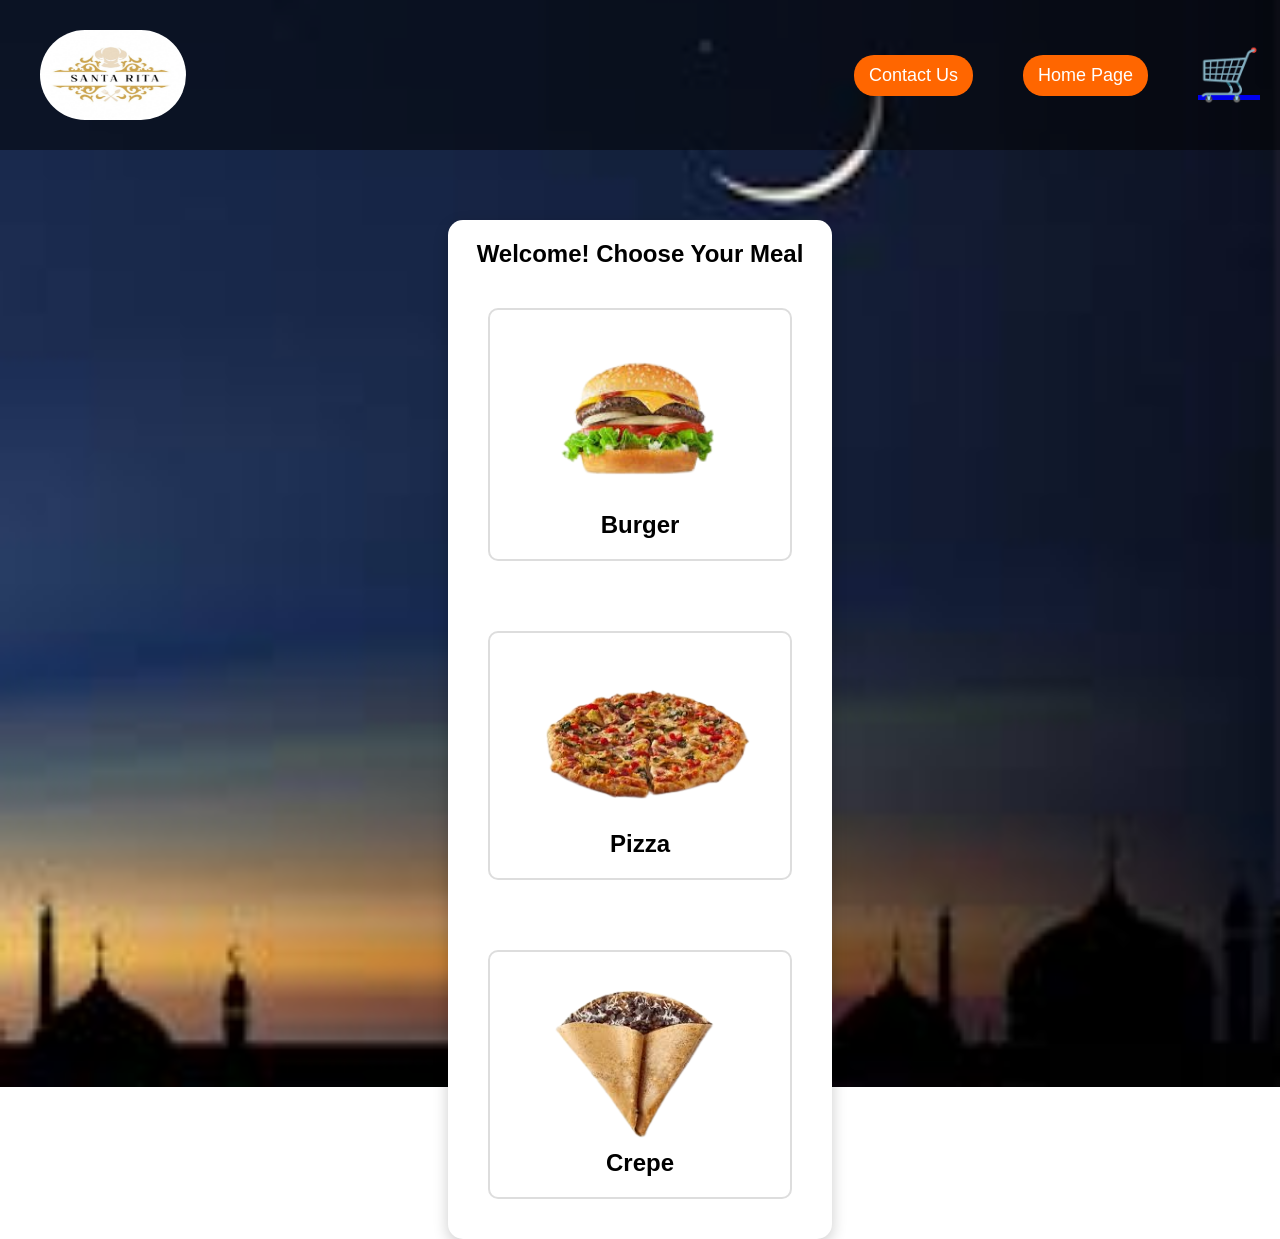
<file: index.html>
<!DOCTYPE html>
<html lang="en">
<head>
    <meta charset="UTF-8">
    <meta name="viewport" content="width=device-width, initial-scale=1.0">
    <title>Restaurant Menu</title>
    <link rel="stylesheet" href="restaurant.css">
</head>
<body>
    <header class="navbar">
        <img src="logo2.jpg" alt="Restaurant Logo" class="logo">
        <div class="nav-links">
            <a href="contact.html" class="contact-link">Contact Us</a>
            <a href="contact.html" class="contact-link">Home Page</a>
            <a href="cart.html" class="cart-link">🛒</a>
        </div>
    </header>
    
    
    


    <div class="container">
        <h1>Welcome! Choose Your Meal</h1>

        <div class="categories">
            <div class="category" onclick="goToMenu('burger')">
                <img src="download__7_-removebg-preview.png" alt="Burger">
                <h2>Burger</h2>
            </div>
            <div class="category" onclick="goToMenu('pizza')">
                <img src="download__8_-removebg-preview.png" alt="Pizza">
                <h2>Pizza</h2>
            </div>
            <div class="category" onclick="goToMenu('crepe')">
                <img src="images__1_-removebg-preview.png" alt="Crepe">
                <h2>Crepe</h2>
            </div>
        </div>
    </div>

    <script>
        function goToMenu(category) {
            window.location.href = category + ".html";
        }
    </script>

<script src="restaurant.js"></script>


</body>
</html>
</file>
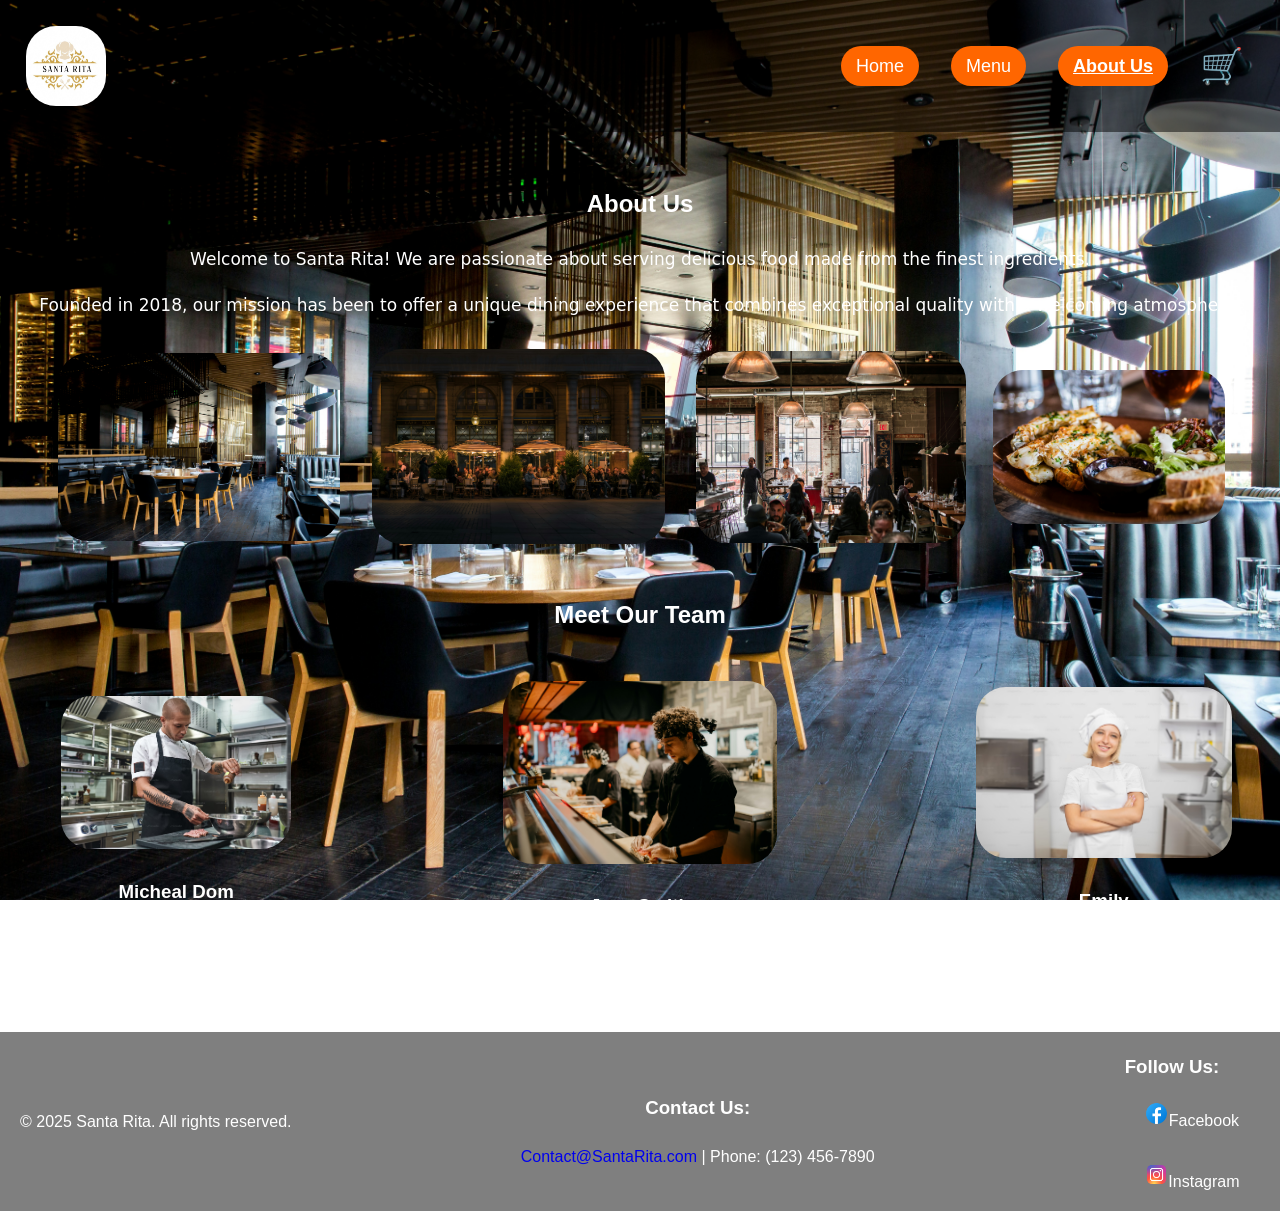
<file: AboutUS.html>
<!DOCTYPE html>
<html lang="en">
<head>
    <meta charset="UTF-8">
    <meta name="viewport" content="width=device-width, initial-scale=1.0">
    <title>About Us - Santa Rita</title>
    <link rel="stylesheet" href="AboutUS.css">
</head>
<body>
    <header>
        <img src="logo2.jpg" alt="" class="logo">
            <nav>
                <ul class="nav-a">
                    <li><a href="index.html" class="a-link">Home</a></li>
                    <li><a href="index.html" class="a-link">Menu</a> </li>
                    <li><a href="AboutUS.html" class="active">About Us</a></li>
                    <li><a href="cart.html" class="cart-link">🛒</a></li>      
                </ul>
            </nav>
    </header>
    <main>
        <section class="about-us">
            <h1>About Us</h1>
            <p>Welcome to Santa Rita! We are passionate about serving delicious food made from the finest ingredients.</p>
            <p>Founded in 2018, our mission has been to offer a unique dining experience that combines exceptional quality with a welcoming atmosphere.</p>
            <div id="images">
                <div>
                    <img src="Resturant image.jpg" alt="Our Restaurant" width="90%">
                </div>
                <div>
                    <img src="resturant 5.jpg" alt="" width="90%">
                </div>
                <div>
                    <img src="resturant image 3.jpg" alt="" width="90%">
                </div>
                <div>
                    <img src="resturant 4.jpg" alt="" width="90%">
                </div>
            </div>
            </section>
            <section class="team">
                <h2>Meet Our Team</h2>
                <div id="chef-images">
                    <div class="team-member">
                        <img src="chef 3.avif" alt="Head Chef" width="90%"> 
                        <h3>Micheal Dom</h3>
                        <p>Head Chef</p>
                    </div>
                    <div class="team-member">
                        <img src="resturant chef 2.jpg" alt="Manager" width="45%">
                        <h3>Jane Smith</h3>
                        <p>Restaurant Manager</p>
                    </div>
                    <div class="team-member">
                        <img src="chef 4.avif" alt="ass Manager" width="100%"> 
                        <h3>Emily</h3>
                        <p>Assistant Manager</p>
                    </div>
                </div>
            </section>
    </main>
    <footer>
        <div class="aboutt">
            <p>&copy; 2025 Santa Rita. All rights reserved.</p>
        </div>
        <div class="contact">
            <h3>Contact Us:</h3> 
            <a href="mailto:contact@restaurant.com">Contact@SantaRita.com</a> | Phone: (123) 456-7890
        </div>
        <div class="social-media">
            <h3>Follow Us:</h3>
            <ul>
               <li><img src="Facebook logo.png" alt="" ><a href="https://www.Facebook.com" target="_blank">Facebook</a></li><br>
               <li><img src="instagram logo.png" alt=""><a href="https://www.instagram.com" target="_blank">Instagram</a></li>
            </ul>
        </div>   
    </footer>
    <script src="AboutUS.js"></script>
</body>
</html>
</file>
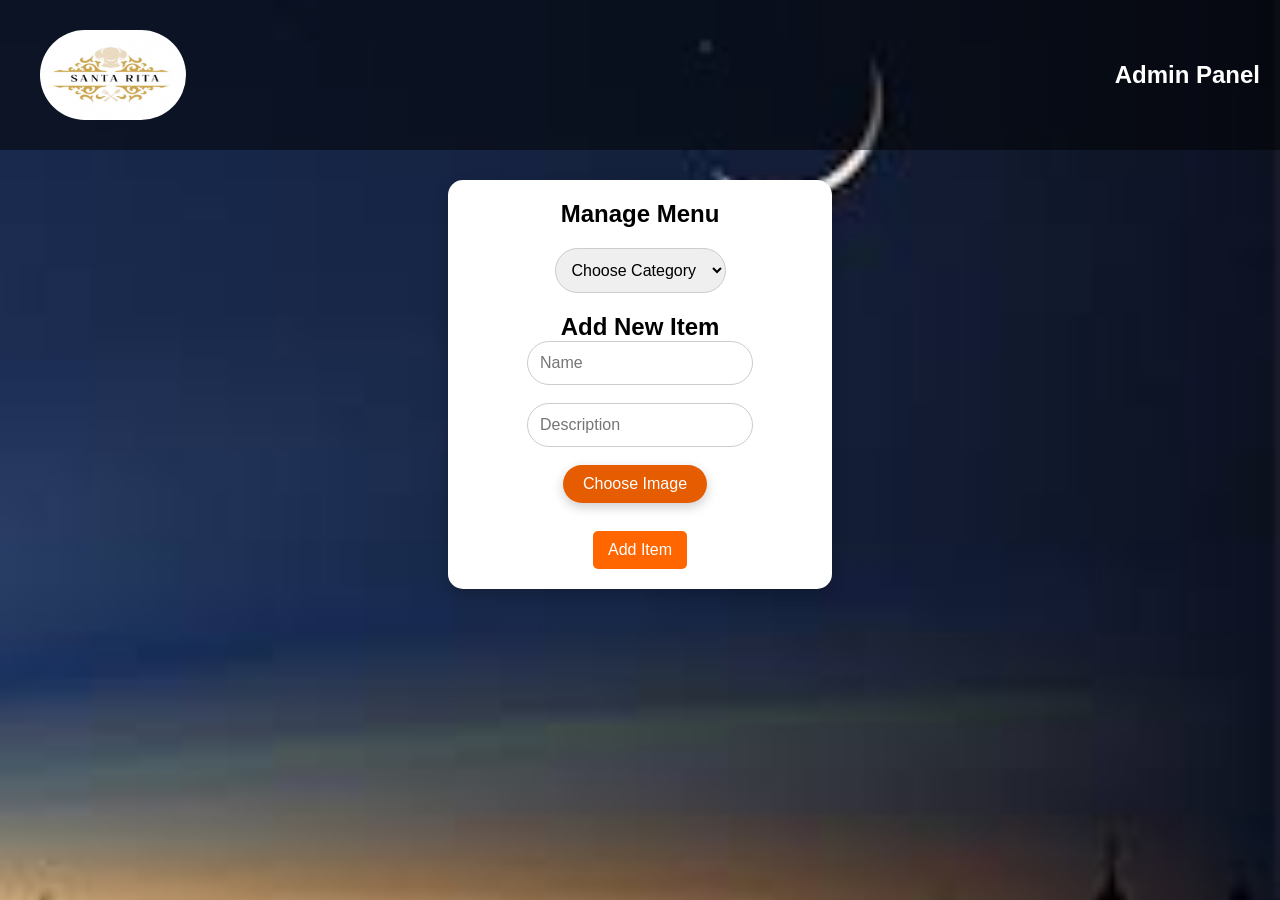
<file: admin.html>
<!DOCTYPE html>
<html lang="en">
<head>
  <meta charset="UTF-8" />
  <meta name="viewport" content="width=device-width, initial-scale=1.0"/>
  <title>Admin Panel</title>
  <link rel="stylesheet" href="restaurant.css" />

  <style>
    input[type="file"]::file-selector-button {
      content: "Choose Image";
    }
  </style>

</head>
<body>
  <header class="navbar">
    <img src="logo2.jpg" alt="Logo" class="logo">
    <h2 style="color: white;">Admin Panel</h2>
  </header>

  <div class="container" style="margin-top: 160px;">
    <h1>Manage Menu</h1>

    <select id="categorySelect" class="search-bar" onchange="loadCategoryItems()">
      <option value="">Choose Category</option>
      <option value="burger">Burger</option>
      <option value="pizza">Pizza</option>
      <option value="crepe">Crepe</option>
    </select>

    <div id="itemsContainer" class="burger-menu"></div>

    <h2>Add New Item</h2>
    <input type="text" id="newName" placeholder="Name" class="search-bar"><br><br>
    <input type="text" id="newDesc" placeholder="Description" class="search-bar"><br><br>
    <input type="file" id="newImg" accept="image/*" style="display: none;">
<label for="newImg" class="custom-file-btn">Choose Image</label>
<span id="file-name" style="margin-left: 10px;"></span>
<br><br>
    <button onclick="addNewItem()" class="order-btn">Add Item</button>
  </div>

  <script>
    function loadCategoryItems() {
        const category = document.getElementById("categorySelect").value;
        const container = document.getElementById("itemsContainer");
        container.innerHTML = "";

        const items = JSON.parse(localStorage.getItem("foodItems")) || [];
        const filtered = items.filter(item => item.category === category);

        filtered.forEach((item, index) => {
            const itemDiv = document.createElement("div");
            itemDiv.className = "burger-item";
            itemDiv.innerHTML = `
                <img src="${item.image}" class="burger-img">
                <div class="burger-info">
                    <h3>${item.name}</h3>
                    <p>${item.description}</p>
                    <button class="order-btn" onclick="removeItem('${category}', '${item.name}')">Remove</button>
                </div>
            `;
            container.appendChild(itemDiv);
        });
    }

    function addNewItem() {
        const category = document.getElementById("categorySelect").value;
        const name = document.getElementById("newName").value;
        const description = document.getElementById("newDesc").value;
        const imageInput = document.getElementById("newImg");

        if (!name || !description || !imageInput.files[0] || !category) {
            alert("Please fill all fields and select a category.");
            return;
        }

        const reader = new FileReader();
        reader.onload = function(event) {
            const image = event.target.result;

            let items = JSON.parse(localStorage.getItem("foodItems")) || [];
            items.push({ name, description, image, category });
            localStorage.setItem("foodItems", JSON.stringify(items));

            alert("Item added successfully!");
            loadCategoryItems();

            document.getElementById("newName").value = "";
            document.getElementById("newDesc").value = "";
            document.getElementById("newImg").value = "";
        };
        reader.readAsDataURL(imageInput.files[0]);
    }

    function removeItem(category, name) {
        let items = JSON.parse(localStorage.getItem("foodItems")) || [];
        items = items.filter(item => !(item.category === category && item.name === name));
        localStorage.setItem("foodItems", JSON.stringify(items));
        loadCategoryItems();
    }

    document.getElementById("newImg").addEventListener("change", function () {
  const fileName = this.files[0]?.name || "No file chosen";
  document.getElementById("file-name").textContent = fileName;
});

  </script>
</body>
</html>
</file>
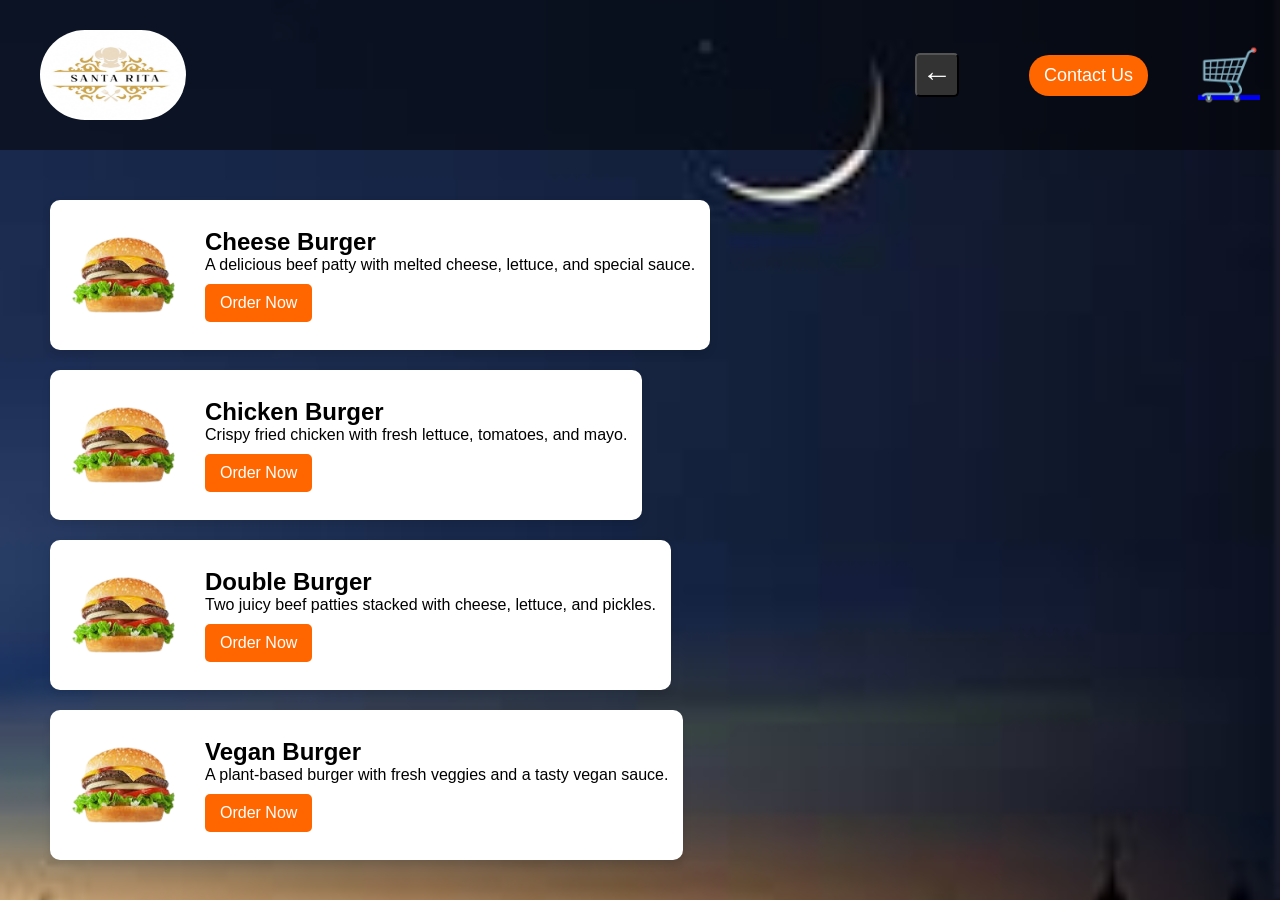
<file: burger.html>
<!DOCTYPE html>
<html lang="en">
<head>
  <meta charset="UTF-8" />
  <meta name="viewport" content="width=device-width, initial-scale=1.0"/>
  <title>Burger Menu</title>
  <link rel="stylesheet" href="restaurant.css" />
</head>
<body>

  
  <div class="logo-container">
    <header class="navbar">
      <img src="logo2.jpg" alt="Restaurant Logo" class="logo">
      <div class="nav-links">
        <button class="back-btn" onclick="goBack()"><span>&#8592;</span></button>
          <a href="contact.html" class="contact-link">Contact Us</a>
          <a href="cart.html" class="cart-link">🛒</a>
      </div>
  </header>
  </div>

  
  
  <div class="container_burger">
    <h1></h1>

    <div class="burger-menu">
      <!-- Hardcoded burgers -->
      <div class="burger-item">
        <img src="download__7_-removebg-preview.png" alt="Cheese Burger" class="burger-img" />
        <div class="burger-info">
          <h2>Cheese Burger</h2>
          <p>A delicious beef patty with melted cheese, lettuce, and special sauce.</p>
          <button class="order-btn" onclick="addToCart('Cheeseburger', 5.99, 'download__7_-removebg-preview.png')">Order Now</button>
        </div>
      </div>

      <div class="burger-item">
        <img src="download__7_-removebg-preview.png" alt="Chicken Burger" class="burger-img" />
        <div class="burger-info">
          <h2>Chicken Burger</h2>
          <p>Crispy fried chicken with fresh lettuce, tomatoes, and mayo.</p>
          <button class="order-btn" onclick="addToCart('Chicken Burger', 7.11, 'download__7_-removebg-preview.png')">Order Now</button>
        </div>
      </div>

      <div class="burger-item">
        <img src="download__7_-removebg-preview.png" alt="Double Burger" class="burger-img" />
        <div class="burger-info">
          <h2>Double Burger</h2>
          <p>Two juicy beef patties stacked with cheese, lettuce, and pickles.</p>
          <button class="order-btn" onclick="addToCart('Double Burger', 9.00, 'download__7_-removebg-preview.png')">Order Now</button>
        </div>
      </div>

      <div class="burger-item">
        <img src="download__7_-removebg-preview.png" alt="Vegan Burger" class="burger-img" />
        <div class="burger-info">
          <h2>Vegan Burger</h2>
          <p>A plant-based burger with fresh veggies and a tasty vegan sauce.</p>
          <button class="order-btn" onclick="addToCart('Vegan Burger', 4.5, 'download__7_-removebg-preview.png')">Order Now</button>
        </div>
      </div>

      <!-- Dynamic items added from admin panel -->
      <div id="dynamic-food"></div>
    </div>
  </div>

  <script>
    function goBack() {
      window.location.href = "index.html";
    }

    function loadDynamicFood() {
      const foodItems = JSON.parse(localStorage.getItem("foodItems")) || [];
      const container = document.getElementById("dynamic-food");
      container.innerHTML = "";

      // Only show items from the 'burger' category
      const burgers = foodItems.filter(item => item.category === "burger");

      burgers.forEach(item => {
        const div = document.createElement("div");
        div.className = "burger-item";
        div.innerHTML = `
          <img src="${item.image}" class="burger-img" alt="${item.name}">
          <div class="burger-info">
            <h2>${item.name}</h2>
            <p>${item.description}</p>
            <button class="order-btn" onclick="addToCart('${item.name}', 0, '${item.image}')">Order now</button>
          </div>
        `;
        container.appendChild(div);
      });
    }

    window.onload = loadDynamicFood;

    // Placeholder function for "Add to Cart"
    function addToCart(name, price, image) {
      alert(`Added "${name}" to cart!`);
    }
  </script>

  <script src="order.js"></script>
</body>
</html>
</file>
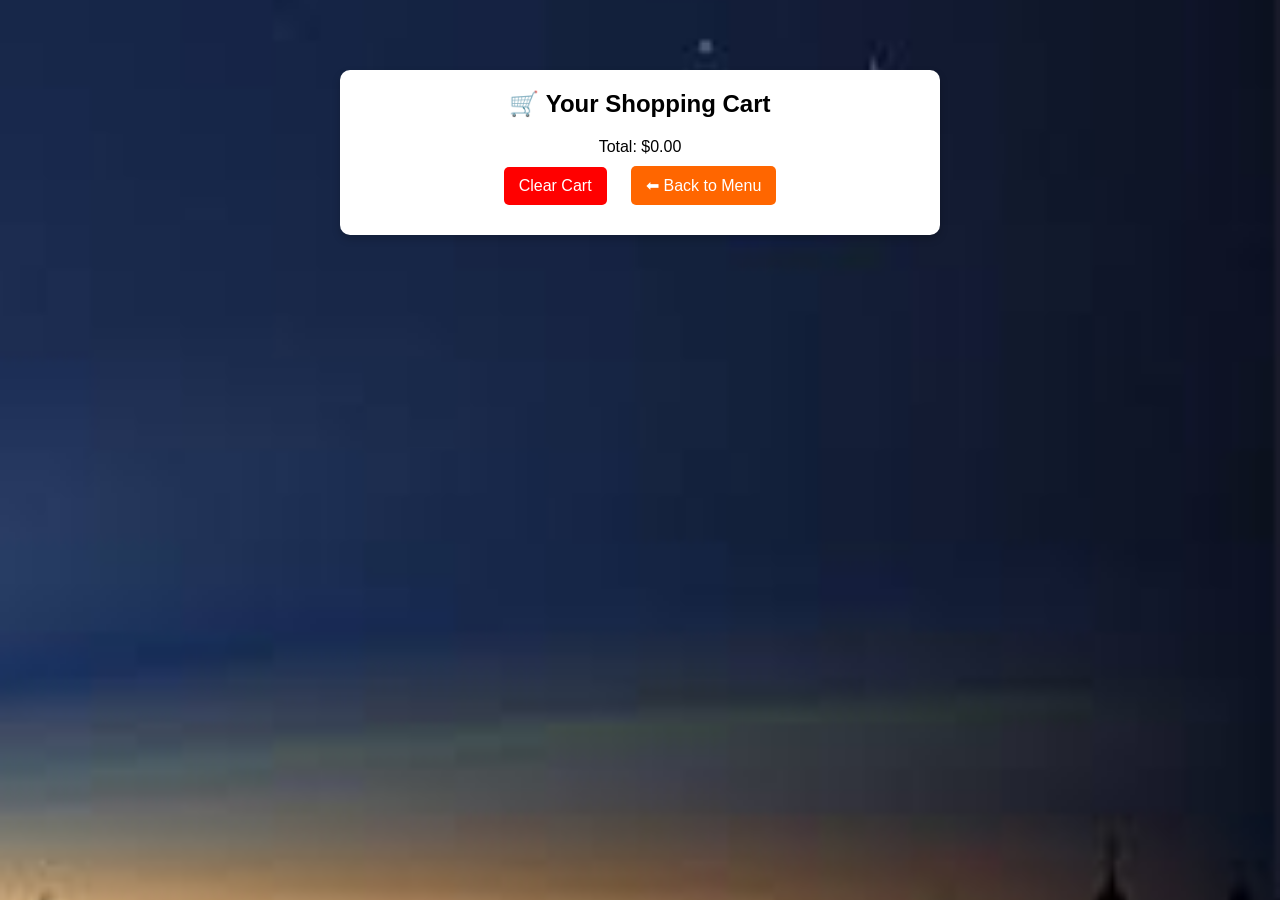
<file: cart.html>
<!DOCTYPE html>
<html lang="en">
<head>
    <meta charset="UTF-8">
    <meta name="viewport" content="width=device-width, initial-scale=1.0">
    <title>Shopping Cart</title>
    <link rel="stylesheet" href="restaurant.css">
</head>
<body>

    <div class="cart-container">
        <h1>🛒 Your Shopping Cart</h1>
        <ul id="cart-items"></ul>
        <p id="cart-total">Total: $0.00</p>
        <button class="cart-btn clear" onclick="clearCart()">Clear Cart</button>
        <button class="cart-btn back" onclick="goBack()">⬅ Back to Menu</button>
    </div>

    <script>
       function loadCart() {
    const cart = JSON.parse(localStorage.getItem("cart")) || [];
    const cartList = document.getElementById("cart-items");
    const cartTotal = document.getElementById("cart-total");

    cartList.innerHTML = ""; 
    let total = 0;

    cart.forEach(item => {
        let listItem = document.createElement("li");
        listItem.classList.add("cart-item");

        let itemImage = document.createElement("img");
        itemImage.src = item.image;
        itemImage.alt = item.name;
        itemImage.classList.add("cart-img");

        let itemDetails = document.createElement("div");
        itemDetails.innerHTML = `<strong>${item.name}</strong> - $${item.price.toFixed(2)}`;

        listItem.appendChild(itemImage);
        listItem.appendChild(itemDetails);
        cartList.appendChild(listItem);

        total += parseFloat(item.price);  // Ensure price is a number
    });

    cartTotal.textContent = `Total: $${total.toFixed(2)}`;
}



        

        function clearCart() {
            localStorage.removeItem("cart");
            loadCart();
        }

        function goBack() {
            window.location.href = "index.html";
        }

        window.onload = loadCart;
    </script>

</body>
</html>
</file>
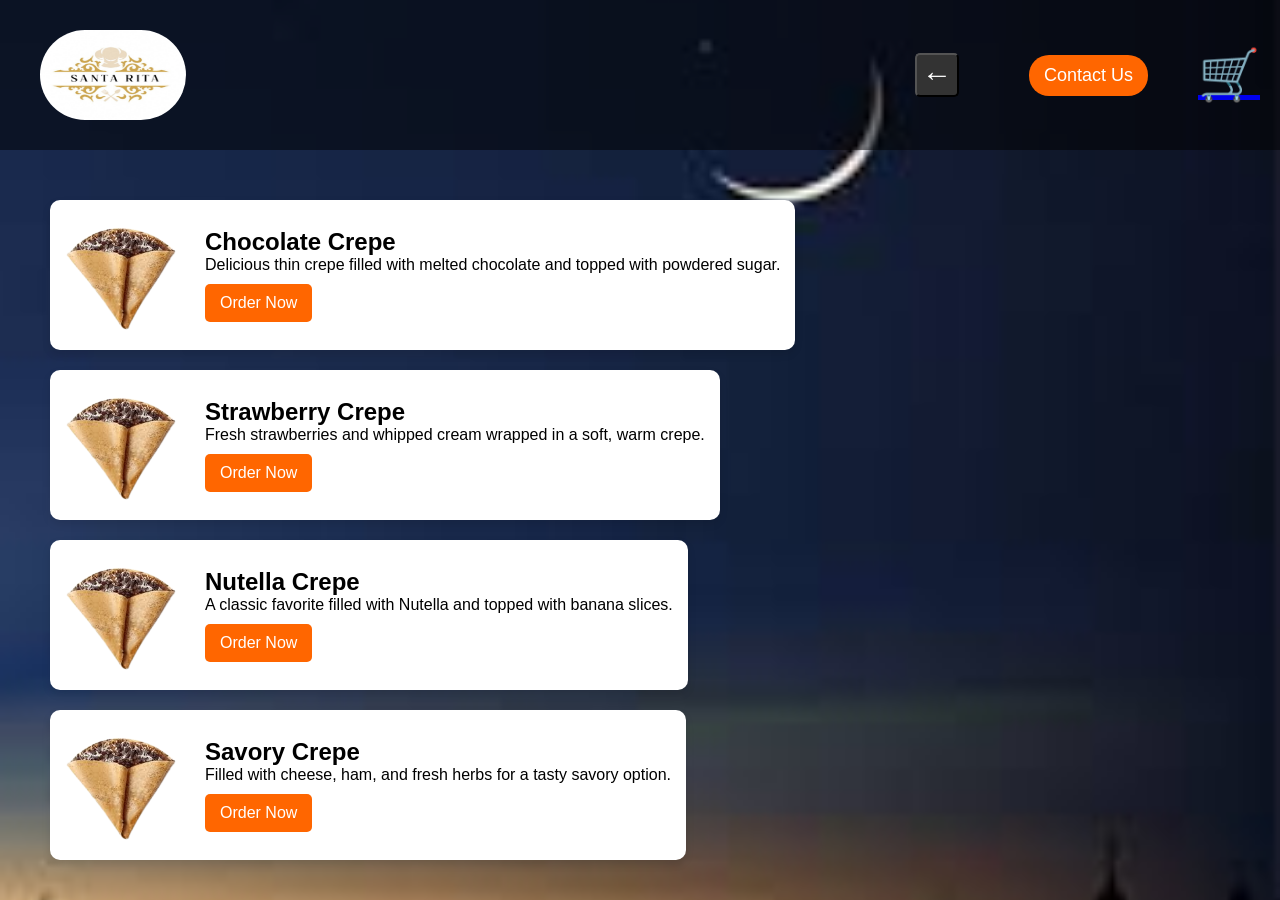
<file: crepe.html>
<!DOCTYPE html>
<html lang="en">
<head>
    <meta charset="UTF-8">
    <meta name="viewport" content="width=device-width, initial-scale=1.0">
    <title>crepe Menu</title>
    <link rel="stylesheet" href="restaurant.css">
</head>
<body>

    
    <div class="logo-container">
        <header class="navbar">
            <img src="logo2.jpg" alt="Restaurant Logo" class="logo">
            <div class="nav-links">
              <button class="back-btn" onclick="goBack()"><span>&#8592;</span></button>
                <a href="contact.html" class="contact-link">Contact Us</a>
                <a href="cart.html" class="cart-link">🛒</a>
            </div>
        </header>
            
        
    </div>

   
    <div class="container_burger">
        <h1></h1>

        
        <div class="burger-menu">

            <div class="burger-item">
                <img src="images__1_-removebg-preview.png" alt="" class="burger-img">
                <div class="burger-info">
                    <h2>Chocolate Crepe</h2>
                    <p>Delicious thin crepe filled with melted chocolate and topped with powdered sugar.</p>
                    <button class="order-btn" onclick="addToCart(' Chocolate crepe', 4.99, 'images__1_-removebg-preview.png')">Order Now</button>
                </div>
            </div>

            <div class="burger-item">
                <img src="images__1_-removebg-preview.png" alt="Strawberry Crepe" class="burger-img">
                <div class="burger-info">
                    <h2>Strawberry Crepe</h2>
                    <p>Fresh strawberries and whipped cream wrapped in a soft, warm crepe.</p>
                    <button class="order-btn" onclick="addToCart('strawberry crepe', 4.99, 'images__1_-removebg-preview.png')">Order Now</button>
                </div>
            </div>

            <div class="burger-item">
                <img src="images__1_-removebg-preview.png" alt="Nutella Crepe" class="burger-img">
                <div class="burger-info">
                    <h2>Nutella Crepe</h2>
                    <p>A classic favorite filled with Nutella and topped with banana slices.</p>
                    <button class="order-btn" onclick="addToCart('Nutella Crepe', 7.5, 'images__1_-removebg-preview.png')">Order Now</button>
                </div>
            </div>

            <div class="burger-item">
                <img src="images__1_-removebg-preview.png" alt="Savory Crepe" class="burger-img">
                <div class="burger-info">
                    <h2>Savory Crepe</h2>
                    <p>Filled with cheese, ham, and fresh herbs for a tasty savory option.</p>
                    <button class="order-btn" onclick="addToCart('savory crepe', 5.99, 'images__1_-removebg-preview.png')">Order Now</button>
                </div>
            </div>

            <div id="dynamic-food"></div>
            
        </div>

        

    </div>

    <script>
        function goBack() {
            window.location.href = "index.html"; // Change this to your homepage file
        }

        function loadDynamicFood() {
      const foodItems = JSON.parse(localStorage.getItem("foodItems")) || [];
      const container = document.getElementById("dynamic-food");
      container.innerHTML = "";

      // Only show items from the 'burger' category
      const burgers = foodItems.filter(item => item.category === "crepe");

      burgers.forEach(item => {
        const div = document.createElement("div");
        div.className = "burger-item";
        div.innerHTML = `
          <img src="${item.image}" class="burger-img" alt="${item.name}">
          <div class="burger-info">
            <h2>${item.name}</h2>
            <p>${item.description}</p>
            <button class="order-btn" onclick="addToCart('${item.name}', 0, '${item.image}')">Order now</button>
          </div>
        `;
        container.appendChild(div);
      });
    }

    window.onload = loadDynamicFood;
    </script>

<script src="order.js"></script>

</body>
</html>
</file>
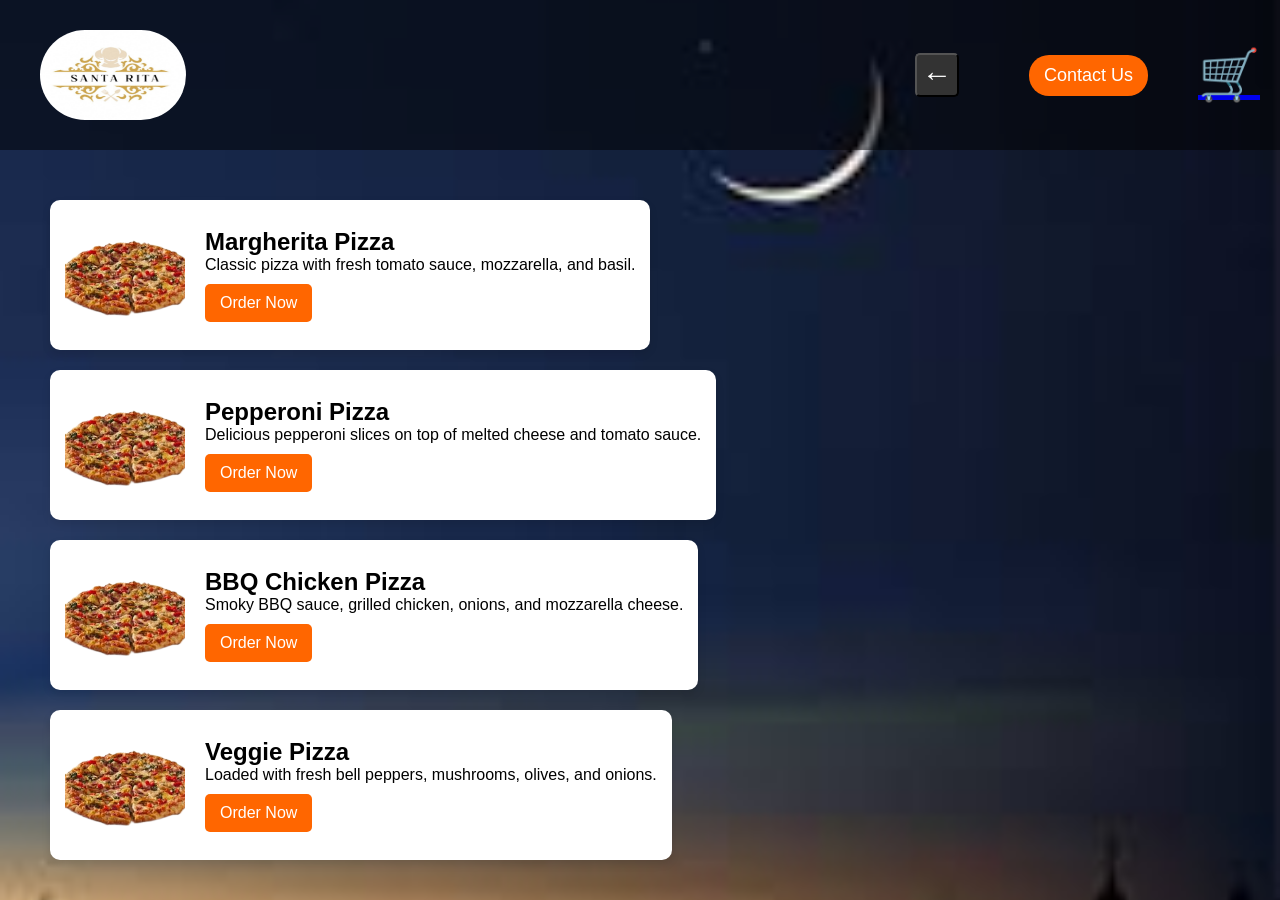
<file: pizza.html>
<!DOCTYPE html>
<html lang="en">
<head>
    <meta charset="UTF-8">
    <meta name="viewport" content="width=device-width, initial-scale=1.0">
    <title>pizza menu</title>
    <link rel="stylesheet" href="restaurant.css">
</head>
<body>

    
    <div class="logo-container">
        <header class="navbar">
            <img src="logo2.jpg" alt="Restaurant Logo" class="logo">
            
            <div class="nav-links">
                <button class="back-btn" onclick="goBack()"><span>&#8592;</span></button>
                  <a href="contact.html" class="contact-link">Contact Us</a>
                  <a href="cart.html" class="cart-link">🛒</a>
              </div>
          <!--  <input type="text" class="search-bar" placeholder="Search...">-->

        </header>
    </div>

   
    <div class="container_burger">
        

        
        <div class="burger-menu">

            <div class="burger-item">
                <img src="download__8_-removebg-preview.png" alt="" class="burger-img">
                <div class="burger-info">
                    <h2>Margherita Pizza</h2>
                    <p>Classic pizza with fresh tomato sauce, mozzarella, and basil.</p>
                    <button class="order-btn" onclick="addToCart('Margherita Pizza', 7.99, 'download__8_-removebg-preview.png')">Order Now</button>
                </div>
            </div>

            <div class="burger-item">
                <img src="download__8_-removebg-preview.png" alt="Pepperoni Pizza" class="burger-img">
                <div class="burger-info">
                    <h2>Pepperoni Pizza</h2>
                    <p>Delicious pepperoni slices on top of melted cheese and tomato sauce.</p>
                    <button class="order-btn" onclick="addToCart('Pepperoni Pizza', 8.99, 'download__8_-removebg-preview.png')">Order Now</button>
                </div>
            </div>

            <div class="burger-item">
                <img src="download__8_-removebg-preview.png" alt="BBQ Chicken Pizza" class="burger-img">
                <div class="burger-info">
                    <h2>BBQ Chicken Pizza</h2>
                    <p>Smoky BBQ sauce, grilled chicken, onions, and mozzarella cheese.</p>
                    <button class="order-btn" onclick="addToCart('BBQ Chicken Pizza', 9.99, 'download__8_-removebg-preview.png')">Order Now</button>
                </div>
            </div>

            <div class="burger-item">
                <img src="download__8_-removebg-preview.png" alt="Veggie Pizza" class="burger-img">
                <div class="burger-info">
                    <h2>Veggie Pizza</h2>
                    <p>Loaded with fresh bell peppers, mushrooms, olives, and onions.</p>
                    <button class="order-btn" onclick="addToCart('Veggie Pizza', 7.49, 'download__8_-removebg-preview.png')">Order Now</button>
                </div>
            </div>

            <div id="dynamic-food"></div>

        </div>

        

    </div>

    <script>
        function goBack() {
            window.location.href = "index.html"; 
        }

        function loadDynamicFood() {
      const foodItems = JSON.parse(localStorage.getItem("foodItems")) || [];
      const container = document.getElementById("dynamic-food");
      container.innerHTML = "";

      // Only show items from the 'burger' category
      const burgers = foodItems.filter(item => item.category === "pizza");

      burgers.forEach(item => {
        const div = document.createElement("div");
        div.className = "burger-item";
        div.innerHTML = `
          <img src="${item.image}" class="burger-img" alt="${item.name}">
          <div class="burger-info">
            <h2>${item.name}</h2>
            <p>${item.description}</p>
            <button class="order-btn" onclick="addToCart('${item.name}', 0, '${item.image}')">Order now</button>
          </div>
        `;
        container.appendChild(div);
      });
    }

    window.onload = loadDynamicFood;
    
    </script>

<script src="order.js"></script>

</body>
</html>
</file>
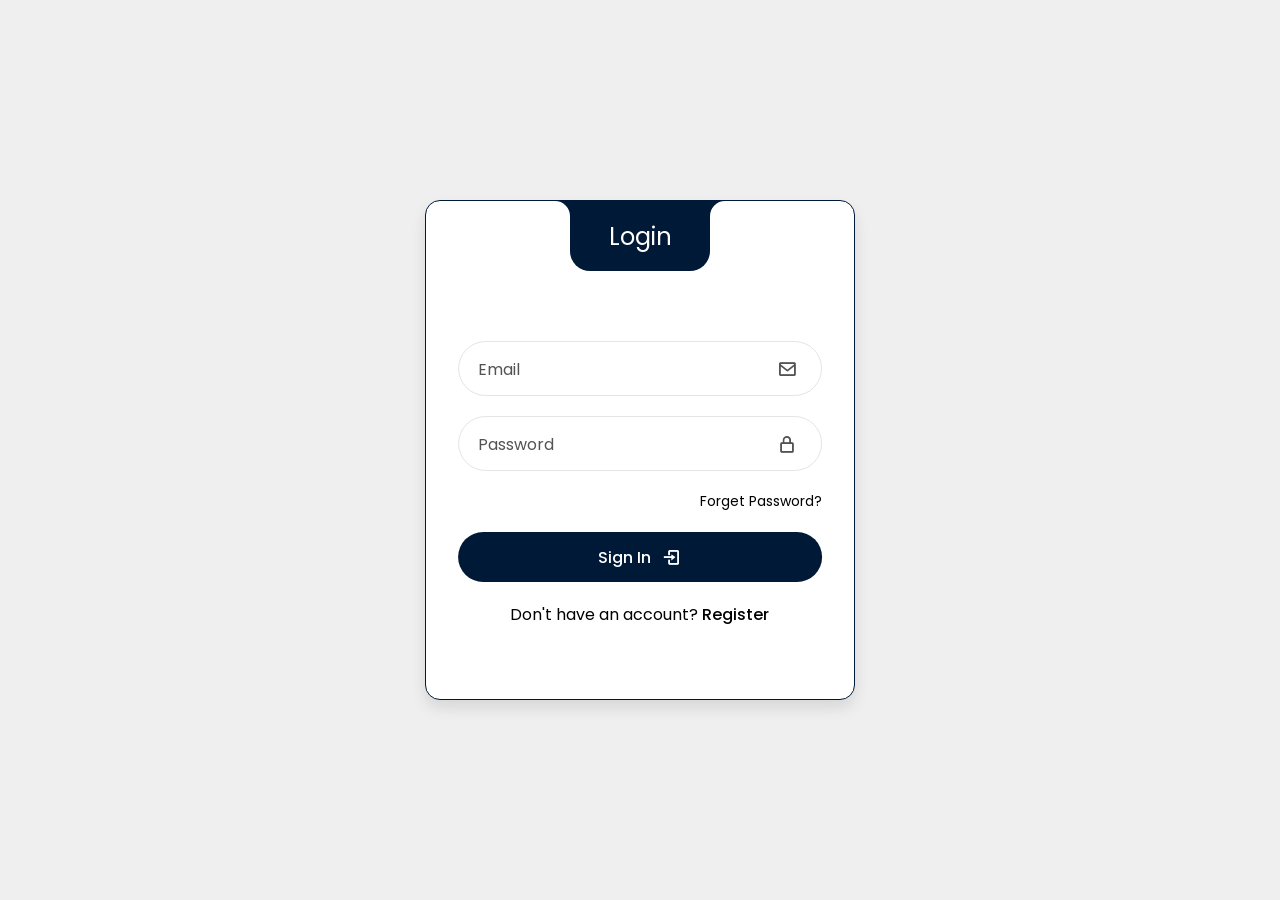
<file: Sign in.html>
<!DOCTYPE html>
<html lang="en">

<head>
    <meta charset="UTF-8">
    <meta name="viewport" content="width=device-width, initial-scale=1.0">
    <!--BOXICONS-->
    <link href='https://unpkg.com/boxicons@2.1.4/css/boxicons.min.css' rel='stylesheet'>
    <!--CSS-->
    <link rel="stylesheet" href="Sign in style.css">
    <title>Login & Register | Santa Rita</title>
</head>

<body>
    <div class="wrapper">
        <div class="form-header">
            <div class="titles">
                <div class="title-login">Login</div>
                <div class="title-register">Register</div>
            </div>
        </div>
        <!--LOGIN FORM-->
        <form action="#" class="login-form" autocomplete="off">

            <div class="input-box">
                <input type="text" class="input-field" id="log-email" required>
                <label for="log-email" class="label">Email</label>
                <i class='bx bx-envelope icon'></i>
            </div>

            <div class="input-box">
                <input type="password" class="input-field" id="log-pass" required>
                <label for="log-pass" class="label">Password</label>
                <i class='bx bx-lock-alt icon'></i>
            </div>

            <div class="form-cols">
                <div class="col-1"></div>
                <div class="col-2">
                    <a href="#">Forget Password?</a>
                </div>
            </div>

            <div class="input-box">
                <button class="btn-submit" id="SignInBtn">Sign In <i class='bx bx-log-in'></i></button>
            </div>

            <div class="switch-form">
                <span>Don't have an account? <a href="#" onclick="registerFunction()">Register</a></span>
            </div>

        </form>

        <!--REGISTER FORM-->
        <form action="#" class="register-form" autocomplete="off">

            <div class="input-box">
                <input type="text" class="input-field" id="reg-name" required>
                <label for="reg-name" class="label">Username</label>
                <i class='bx bx-user icon' ></i>
            </div>

            <div class="input-box">
                <input type="text" class="input-field" id="reg-email" required>
                <label for="reg-email" class="label">Email</label>
                <i class='bx bx-envelope icon'></i>
            </div>

            <div class="input-box">
                <input type="password" class="input-field" id="reg-pass" required>
                <label for="reg-pass" class="label">Password</label>
                <i class='bx bx-lock-alt icon'></i>
            </div>

            <div class="form-cols">
                <div class="col-1">
                    <input type="checkbox" id="agree">
                    <label for="agree"> I agree to terms & conditions</label>
                </div>
                <div class="col-2"></div>
            </div>

            <div class="input-box">
                <button class="btn-submit" id="SignUpBtn">Sign Up <i class='bx bx-log-out'></i></button>
            </div>

            <div class="switch-form">
                <span>Already have an account? <a href="#" onclick="loginFunction()">Login</a></span>
            </div>

        </form>


    </div>
    <script src="Sign in script.js"></script>
</body>

</html>
</file>
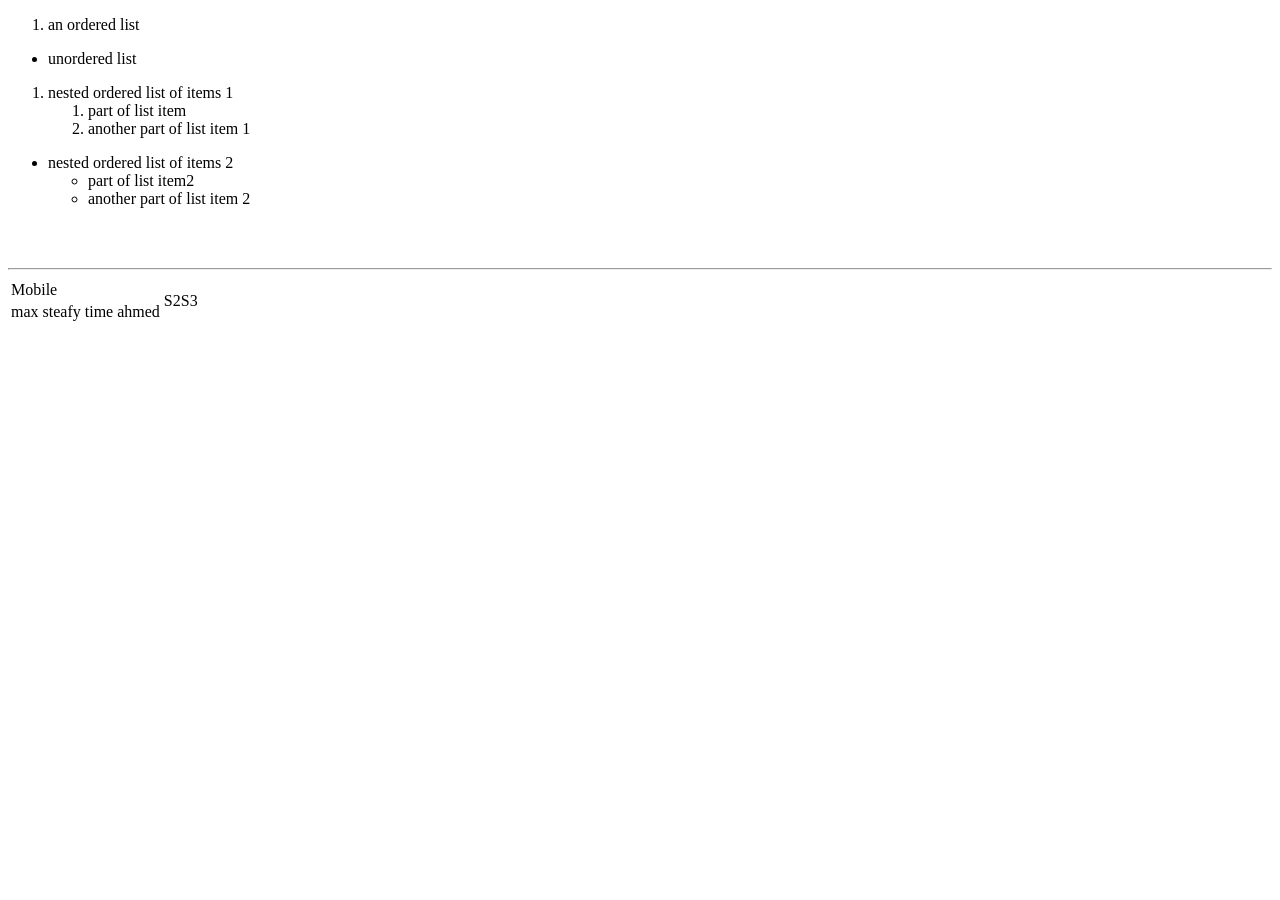
<file: test.html>
<!DOCTYPE html>
<html lang="en">
<head>
    <meta charset="UTF-8">
    <meta name="viewport" content="width=device-width, initial-scale=1.0">
    <title>Document</title>
</head>
<body>
    <ol>
        <li>an ordered list</li>
    </ol>

    <ul>
        <li>unordered list</li>
    </ul>

    <ol>
        <li>nested ordered list of items 1</li>
        <ol>
            <li>part of list item</li>
            <li>another part of list item 1</li>
        </ol>

        
    </ol>


    <ul>
        <li>nested ordered list of items 2</li>
        <ul>
            <li>part of list item2</li>
            <li>another part of list item 2</li>
        </ul>
    </ul>
    <br>
    <br>
    <hr>


    <table>
        <tr>
            <td colspan="2">Mobile</td>
            <td rowspan="2">S2S3</td>
        </tr>
        <tr>
            <td>max steafy time</td>
            <td>ahmed</td>
        </tr>
    </table>
</body>
</html>
</file>
<file: restaurant.css>
/* Reset default margin and padding */
* {
    margin: 0;
    padding: 0;
    box-sizing: border-box;
   
}

/* Body styling */
body {
    font-family: Arial, sans-serif;
    background-color: white;
    text-align: center;

    background-image: url('ramadan.jpeg'); 
    background-size: cover;  /* Ensures the image covers the entire screen */
    background-position: center; /* Centers the image */
    background-repeat: no-repeat; /* Prevents repeating */
    background-attachment: fixed;
    height: 100vh; /* Full screen height */
    width: 100vw;
    margin: 0;
    padding: 0;
    padding-top: 20px;
    
   
}


    


.search-bar {
    flex-grow: 1; /* Expands to take space */
    max-width: 500px; /* Increases size */
    padding: 12px;
    font-size: 16px;
    border-radius: 25px;
    border: 1px solid #ccc;
    margin: 0 20px;
}

.cart-link {
    background: none;
    border: none;
    font-size: 50px;
    cursor: pointer;
}
.cart-link:hover{

    
    transform: scale(1.4);
}
.navbar {
    display: flex;
    justify-content: space-between;
    align-items: center;
    background: rgba(0, 0, 0, 0.5);
    padding: 10px 20px;
    position: fixed;
    top: 0;
    left: 0;
    width: 100%;
    flex-wrap: nowrap; /* Prevents wrapping on desktop */
}

.nav-links {
    display: flex;
    align-items: center;
    gap: 50px;
}

/* Responsive navbar */
@media (max-width: 768px) {
    .navbar {
        flex-direction: row; /* keep all items in one row */
        justify-content: space-evenly;
        align-items: center;
        flex-wrap: nowrap;
        padding: 90px;
        
        
    }

    .logo {
        width: 60px;
        height: 60px;
        padding: 0;
        margin-right: 20px;
    }

    .nav-links {
        display: flex;
        gap: 15px;
        flex-direction: row;
        align-items: center;
    }

    .contact-link {
        padding: 6px 10px;
        font-size: 14px;
    }

    .cart-link {
        font-size: 30px;
    }
}



.contact-link {
    font-size: 18px;
    color: white;
    text-decoration: none;
    background: #ff6600;
    padding: 10px 15px;
    border-radius: 20px;
    transition: 0.3s;
}

.contact-link:hover {
    background: #cc5500;
    transform: scale(1.4);
}

/* Full-width logo */
.logo-container {
    width: 100%;
    
    width: 100%;
    padding: 10px 0;
    text-align: center;
}

.logo {
    width: 15%;
    max-width: 100%;
    height: 130px;
    display: block;
    border-radius:100px ;
    padding:20px;
}


@media (max-width: 768px) {
    .navbar {
        flex-wrap: wrap; /* Allow wrapping instead of stacking */
        justify-content: center; /* Centers elements horizontally */
        padding: 10px;
    }

    .search-bar {
        flex-grow: 1;
        max-width: 60%;
        margin: 10px;
    }

    .cart-link {
        font-size: 35px; /* Reduce cart size */
        margin: 5px;
        margin-top: 2px;
    }

    .contact-link {
        font-size: 16px;
        padding: 8px 12px;
        margin: 5px;
    }
    .logo {
        width: 25%; /* Increase size for better visibility */
        max-width: 120px; /* Prevent it from being too large */
        height: auto; /* Maintain aspect ratio */
    }
}



/* Centering the menu container */
/* Default for larger screens (laptops, desktops) */
.container {
    width: 30%;
    margin: 20px auto;
    margin-top: 200px;
    margin-bottom: 50px;
    background: white;
    padding: 20px;
    border-radius: 15px;
    
    
    box-shadow: 0px 5px 15px rgba(0, 0, 0, 0.2);
}

/* Mobile screens (width <= 768px) */
@media (max-width: 768px) {
    .container {
        width: 80%;
        margin-top: 100px; /* Adjust margin for better positioning */
    }
}


/* Heading */
h1 {
    font-size: 24px;
    margin-bottom: 20px;
}

/* Categories section */
.categories {
    display: flex;
    flex-direction: column;
    gap: 30px; /* More spacing between menu items */
    margin-top: 20px;
}

/* Category styling */
.category {
    cursor: pointer;
    background: #ffffff;
    border: 2px solid #ddd;
    border-radius: 10px;
    padding: 20px;
    margin: 20px;
    transition: transform 0.3s ease, box-shadow 0.3s ease;
    text-align: center;
    max-height: 70%;
}

.category img {
    width: 100%;
    height: 100%;
    object-fit: cover;
    border-radius: 10px;
    align-items: center;
}

/* Hover effect */
.category:hover {
    transform: scale(1.05);
    box-shadow: 0px 5px 15px rgba(0, 0, 0, 0.3);
}










.container_burger{

    margin-top: 160px;
}
/* Burger Menu */
.burger-menu {
    display: flex;
    flex-direction: column;
    gap: 20px;
    width: 70%;
    
    margin-left: 50px;
    align-items: flex-start;
    padding-bottom: 20px;
}

/* Each Burger Item */
.burger-item {
    display: flex;
    align-items: center;
    background: #fff;
    padding: 15px;
    border-radius: 10px;
    box-shadow: 0 4px 8px rgba(0, 0, 0, 0.1);
    transition: 0.3s;
}

.dynamic-food{
    display: flex;
    align-items: center;
    background: #fff;
    padding: 15px;
    border-radius: 10px;
    box-shadow: 0 4px 8px rgba(0, 0, 0, 0.1);
    transition: 0.3s;
}

.burger-item:hover {
    transform: scale(1.02);
}

/* Burger Image */
.burger-img {
    width: 120px;
    height: 120px;
    border-radius: 10px;
    object-fit: cover;
    margin-right: 20px;
}

/* Burger Info (Text) */
.burger-info {
    text-align: left;
}

/* Order Button */
.order-btn {
    background-color: #ff6600;
    color: white;
    border: none;
    padding: 10px 15px;
    font-size: 16px;
    border-radius: 5px;
    cursor: pointer;
    transition: 0.3s;
    margin-top: 10px;
}

.order-btn:hover {
    background-color: #cc5500;
    transform: scale(1.4); /* Increases size by 10% */
    box-shadow: 0px 4px 10px rgba(0, 0, 0, 0.2); 
}

.back-btn {
    font-size: 20px; /* Make it smaller */
    padding: 20px 20px;
    padding: 20px;
    margin: 20px;
    background: #333;
    color: white;
    border-radius: 5px;
    cursor: pointer;
    transition: 0.3s;
    display: flex;
    align-items: center;
    justify-content: center;
    width: 40px; /* Adjust button width */
    height: 40px; /* Adjust button height */
}

.back-btn span {
    font-size: 30px; /* Adjust the icon size */
}

.back-btn:hover {
    background: #555;
    transform: scale(1.2);
}







.cart-container {
    max-width: 600px;
    margin: 50px auto;
    padding: 20px;
    background: white;
    border-radius: 10px;
    box-shadow: 0 4px 8px rgba(0, 0, 0, 0.2);
    text-align: center;
}

.cart-container h1 {
    font-size: 24px;
    margin-bottom: 20px;
}

#cart-items {
    list-style: none;
    padding: 0;
}

.cart-item {
    display: flex;
    align-items: center;
    background: #f9f9f9;
    margin: 10px 0;
    padding: 10px;
    border-radius: 8px;
}

.cart-img {
    width: 60px;
    height: 60px;
    object-fit: cover;
    border-radius: 5px;
    margin-right: 15px;
}

.cart-details h2 {
    font-size: 18px;
    margin: 0;
}

.cart-details p {
    font-size: 16px;
    color: #666;
}

.cart-btn {
    background: #ff6600;
    color: white;
    border: none;
    padding: 10px 15px;
    margin: 10px;
    cursor: pointer;
    border-radius: 5px;
    font-size: 16px;
}

.cart-btn:hover {
    background: #e65c00;
}

.clear {
    background: red;
}

.clear:hover {
    background: darkred;
}


.custom-file-btn {
    background-color: #e65c00;
    color: #fff;
    padding: 10px 20px;
    border-radius: 30px;
    font-size: 16px;
    font-weight: 500;
    cursor: pointer;
    border: none;
    transition: all 0.3s ease;
    box-shadow: 0 4px 12px rgba(0, 0, 0, 0.2);
    display: inline-block;
    text-align: center;
  }

  .custom-file-btn:hover {
    background-color: #e65c00;
    transform: translateY(-2px);
    box-shadow: 0 6px 14px rgba(0, 0, 0, 0.25);
  }

  #file-name {
    font-size: 15px;
    color: #444;
    margin-left: 15px;
    vertical-align: middle;
    font-style: italic;
</file>
<file: AboutUS.css>
body {
    font-family: Arial, sans-serif;
    margin: 0;
    padding: 0;
    line-height: 1.7;
    background-image: url('Resturant\ image.jpg'); 
    color: white;
    background-size: cover;  /* Ensures the image covers the entire screen */
    background-position: center; /* Centers the image */
    background-repeat: no-repeat; /* Prevents repeating */
    background-attachment: fixed;
    height: 100vh; /* Full screen height */
    width: 100vw;
}
header {
    background: rgba(0, 0, 0, 0.5);
    color: #fff;
    padding: 1rem;
    display: flex;
    align-items: center;
    justify-content: space-between;
    text-align: center;
}
.nav-a{
    list-style: none;
    display: flex;
    align-items: center;
}
.nav-a li{
    transition: transform 0.3s;
}
.nav-a li:hover{
    transform: scale(1.2);
}
.a-link {
    font-size: 18px;
    color: white;
    text-decoration: none;
    background: #ff6600;
    padding: 10px 15px;
    border-radius: 20px; 
}
.a-link:hover {
    background: #cc5500;
}
header nav a{
    color: #fff;
    margin: 0 1rem;
    font-size: 20px;
    text-decoration: none;
}
.active {
    background:#ff6600;
    font-size: 18px;
    color: white;
    padding: 10px 15px;
    border-radius: 20px;
    font-weight: bold;
    text-decoration: underline;
}
.active:hover{
    background: #cc5500;
}
.cart-link {
    background: none;
    border: none;
    cursor: pointer;
    margin-right: 20px;
    font-size: 35px;
}
.logo {
    width: 80px;
    height: 80px;
    padding: 0;
    margin: 10px;
    border-radius: 30px;
}
main {
    padding: 2rem;
    text-align: center;
}
.about-us p{
    font-size: 17px;
    font-family: system-ui, -apple-system, BlinkMacSystemFont, 'Segoe UI', Roboto, Oxygen, Ubuntu, Cantarell, 'Open Sans', 'Helvetica Neue', sans-serif;
}
.about-us img, .team-member img {
    border-radius: 30px;
}
#images{
    display: flex;
    align-items: center;
    justify-content: space-between;
    padding: 10px;
    margin-top: 20px;
}
.team {
    margin-top: 2rem;
}
#chef-images{
    display: flex;
    justify-content: space-between;
    align-items: center;
    padding: 0px;
    margin-top: 30px;
}
.team-member {
    display: inline-block;
    margin: 1rem;
    text-align: center;
}
footer {
    background: rgba(0, 0, 0, 0.5);
    color: #fff;
    text-align: center;
    bottom: 0;
    width: 100%;
    display: flex;
    justify-content: space-between;
    align-items:center;
}
.aboutt{
   margin-left: 20px;
}
.social-media{
    margin-right: 40px;
}
.social-media ul{
    list-style: none;
}
.social-media img{
    object-fit: cover;
    height: 25px;
    width: 25%;
    cursor: pointer;
}
.social-media li{
    transition: transform 0.3s;
}
.social-media li:hover{
    transform: scale(1.2);
}
.social-media a{
    color: white;
    text-decoration: none;
}
.contact a{
    text-decoration: none;
}
</file>
<file: Sign in style.css>
@import url('https://fonts.googleapis.com/css2?family=Poppins:ital,wght@0,100;0,200;0,300;0,400;0,500;0,600;0,700;0,800;0,900;1,100;1,200;1,300;1,400;1,500;1,600;1,700;1,800;1,900&display=swap');


:root {

--primary-color: #001936;
--secondary-color: #535354;
--background-color: #EFEFEF;
--shadow-color: rgba(0, 0, 0, 0.1);
--white-color: #FFF;
--black-color: #000;
--input-border-color: #E3E4E6;
--transition-3s: 0.3s;
}

*{
    margin: 0;
    padding: 0;
    box-sizing: border-box;
    font-family: 'Poppins', sans-serif
}

a{
    text-decoration: none;
    color: var(--black-color);
    transition: var(--transition-3s);
}

a:hover{
    text-decoration: underline;
}

body{
    display: flex;
    justify-content: center;
    align-items: center;
    height: 100vh;
    background-color: var(--background-color);
}

.wrapper{
    position: relative;
    width: 430px;
    height: 500px;
    background-color: var(--white-color);
    border-radius: 15px;
    padding: 120px 32px 64px;
    border: 1px solid var(--primary-color);
    box-shadow: 0 8px 15px var(--shadow-color);
    transition: var(--transition-3s);
    overflow: hidden;
}

.form-header{
    position: absolute;
    top: 0;
    left: 50%;
    transform: translateX(-50%);
    display: flex;
    justify-content: center;
    align-items: center;
    width: 140px;
    height: 70px;
    background-color: var(--primary-color);
    border-radius: 0 0 20px 20px;
}

.form-header::before, .form-header::after{
    content: "";
    position: absolute;
    top:0;
    width:30px;
    height:30px;
   
}

.form-header::before{
    left: -30px;
    border-top-right-radius: 50%;
    box-shadow: 15px 0 0 var(--primary-color);
}

.form-header::after{
    right: -30px;
    border-top-left-radius: 50%;
    box-shadow: -15px 0 0 var(--primary-color);
}

/*TITLES*/

.titles{
    position: relative;
}
.title-login, .title-register{
    position: absolute;
    top: 50%;
    left: 50%;
    transform: translate(-50%,-50%);
    color: var(--white-color);
    font-size: 24px;
    transition: var(--transition-3s);
}

.title-register{
    top: 50px;
}

/*FORMS*/

.login-form, .register-form{
    position: absolute;
    left: 50%;
    transform: translateX(-50%);
    width: 85%;
    transition: var(--transition-3s);
}

.register-form{
    left: 150%;
}

.input-box{
    position: relative;
    display: flex;
    flex-direction: column;
    margin: 20px 0;
}

.input-field{
    width: 100%;
    height: 55px;
    font-size: 16px;
    background: transparent;
    color: var(--black-color);
    padding: 0 20px;
    border: 1px solid var(--input-border-color);
    border-radius: 30px;
    outline: none;
    transition: var(--transition-3s);
}

.input-field:focus{
    border: 1px solid var(--primary-color);
}

.label{
    position: absolute;
    top: 50%;
    left: 20px;
    transform: translateY(-50%);
    color: var(--secondary-color);
    transition: 0.2s;
    cursor: text;
}

.input-field:focus ~ .label,
.input-field:valid ~ .label{

    top: 0;
    font-size: 14px;
    background-color: var(--white-color);
    color: var(--primary-color);
    padding: 0 10px;

}

.input-field:valid ~ .label{
    color: var(--secondary-color);
}

.icon{
    position: absolute;
    top: 50%;
    right: 25px;
    transform: translateY(-50%);
    font-size: 20px;
    color: var(--secondary-color);


}

/*FORGOT PASSWORD*/

.form-cols{
    display: flex;
    justify-content: space-between;
    font-size: 14px;
}

.col-1{
    display: flex;
    align-items: center;
    gap: 6px;
}

/*SUBMIT BUTTON*/

.btn-submit{
    display: flex;
    align-items: center;
    justify-content: center;
    gap: 10px;
    width: 100%;
    height: 50px;
    background-color: var(--primary-color);
    color: var(--white-color);
    font-size: 16px;
    font-weight: 500;
    border: none;
    border-radius: 30px;
    cursor: pointer;
    transition: var(--transition-3s);
}

.btn-submit:hover{
    gap: 15px;
}

.btn-submit i{
    font-size: 20px;
}

.switch-form{
    text-align: center;
}

.switch-form a{
    font-weight: 500;
}

/*RESPOMSIVE STYLES*/
@media only screen and (max-width:564px){
    .wrapper{
        margin: 20px;
    }
}
</file>
